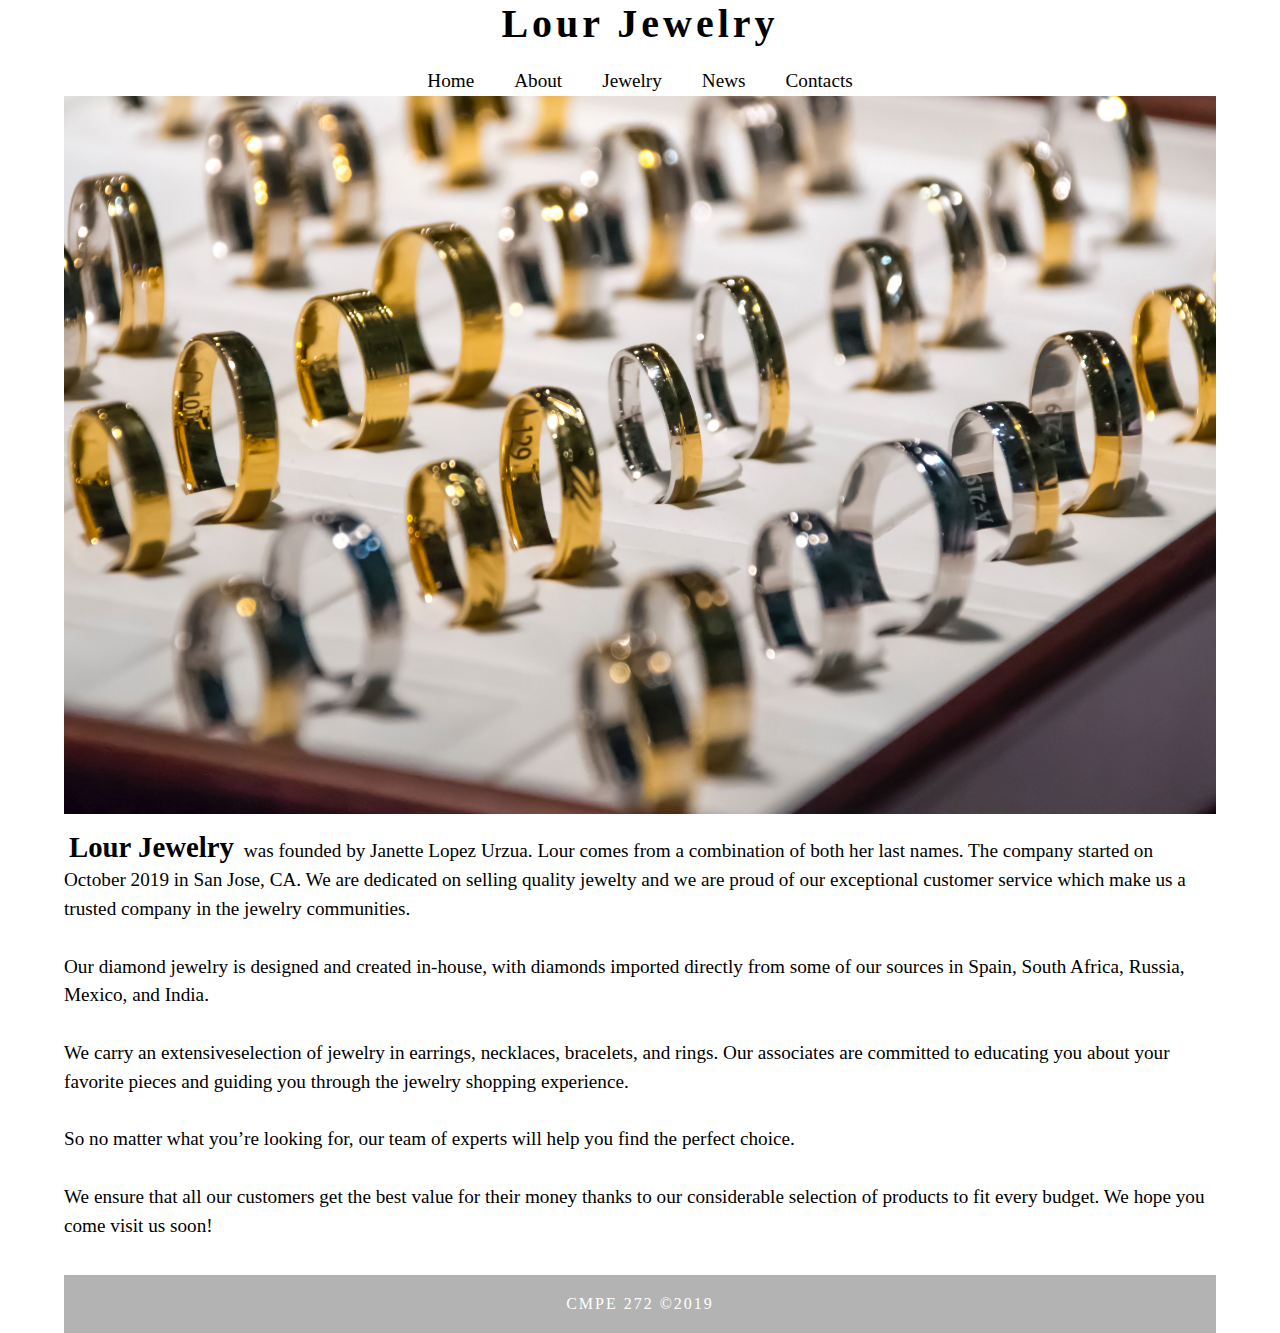
<file: about.html>
<!DOCTYPE html>
<html lang="en-US">
<head>
  <meta charset="utf-8">
  <meta http-equiv="X-UA-Compatible" content="IE=edge">
  <meta name="viewport" content="width=device-width, initial-scale=1">
  <title>Lour Jewelry - About</title>
  <link href="css/index.css" rel="stylesheet" type="text/css">
  <link href="css/about.css" rel="stylesheet" type="text/css">
  <!--[if lt IE 9]>
  <script src="https://oss.maxcdn.com/libs/html5shiv/3.7.0/html5shiv.js"></script>
  <![endif]-->
</head>
<body>
<!-- Main Container -->
<div class="container"> 
  <!-- Header -->
  <header class="header">
	<h4 class="logo"><a href="index.html">Lour Jewelry</a></h4>
  </header>
  <!-- Navigation Bar -->
  <nav>
    <ul>
	  <li><a href="index.html">Home</a></li> 
	  <li><a href="about.html">About</a></li> 
	  <li><a href="earrings.html">Jewelry</a></li> 
      <li><a href="news.html">News</a></li> 
	  <li><a href="contacts.php">Contacts</a></li> 
	</ul>
  </nav>
  <!-- Hero Section -->
  <section> 
	  <img class="hero_image" src="images/about-image.jpg" width="495px" height="315px" alt="">
  </section>
  <!-- About Section -->
  <section id="about">
	  <p><span>Lour Jewelry</span> was founded by Janette Lopez Urzua. Lour comes from a combination of both her last names. The company started on October 2019 in San Jose, CA. We are dedicated on selling quality jewelty and we are proud of our exceptional customer service which make us a trusted company in the jewelry communities.
		<br>
		<br>
	  Our diamond jewelry is designed and created in-house, with diamonds imported directly from some of our sources in Spain, South Africa, Russia, Mexico, and India. 
		<br>
		<br>
      We carry an extensiveselection of jewelry in earrings, necklaces, bracelets, and rings. Our associates are committed to educating you about your favorite pieces and guiding you through the jewelry shopping experience.
		<br>
		<br>
      So no matter what you’re looking for, our team of experts will help you find the perfect choice.
		<br>
		<br>
      We ensure that all our customers get the best value for their money thanks to our considerable selection of products to fit every budget. We hope you come visit us soon!</p>
  </section>
  <!-- Footer Section -->
  <footer>
    <div class="copyright">CMPE 272 &copy;2019</div>
  </footer>
</div>
<!-- Main Container Ends -->
</body>
</html>
</file>
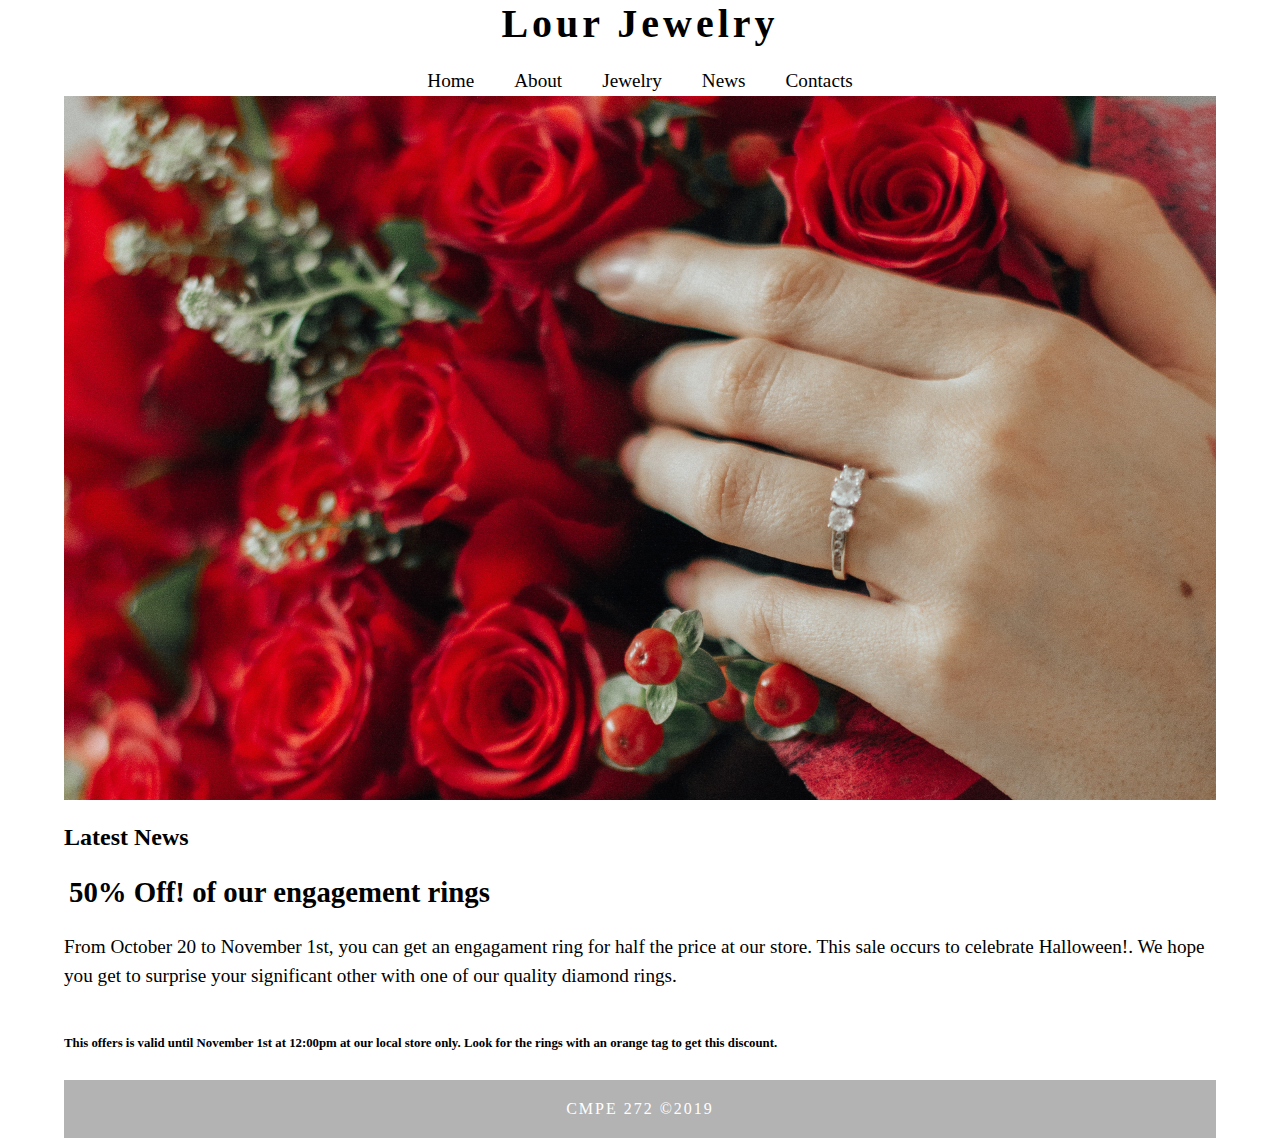
<file: news.html>
<!DOCTYPE html>
<html lang="en-US">
<head>
  <meta charset="utf-8">
  <meta http-equiv="X-UA-Compatible" content="IE=edge">
  <meta name="viewport" content="width=device-width, initial-scale=1">
  <title>Lour Jewelry - News</title>
  <link href="css/index.css" rel="stylesheet" type="text/css">
  <link href="css/news.css" rel="stylesheet" type="text/css">
  <!--[if lt IE 9]>
  <script src="https://oss.maxcdn.com/libs/html5shiv/3.7.0/html5shiv.js"></script>
  <![endif]-->
</head>
<body>
<!-- Main Container -->
<div class="container"> 
  <!-- Header -->
  <header class="header">
	<h4 class="logo"><a href="index.html">Lour Jewelry</a></h4>
  </header>
  <!-- Navigation Bar -->
  <nav>
    <ul>
	  <li><a href="index.html">Home</a></li> 
	  <li><a href="about.html">About</a></li> 
	  <li><a href="earrings.html">Jewelry</a></li> 
      <li><a href="news.html">News</a></li> 
	  <li><a href="contacts.php">Contacts</a></li> 
	</ul>
  </nav>
  <!-- Hero Section -->
  <section> 
	  <img class="hero_image" src="images/news-image.jpg" width="495px" height="315px" alt="">
  </section>
   <!-- News Section -->
  <section id="news">
	<h2>Latest News</h2>
	<h1>50% Off! of our engagement rings</h1>
	<p>From October 20 to November 1st, you can get an engagament ring for half the price at our store. This sale occurs to celebrate Halloween!. We hope you get to surprise your significant other with one of our quality diamond rings.</p>
	<h6>This offers is valid until November 1st at 12:00pm at our local store only. Look for the rings with an orange tag to get this discount. </h6>  
  </section>
  <!-- Footer Section -->
  <footer>
    <div class="copyright">CMPE 272 &copy;2019</div>
  </footer>
</div>
<!-- Main Container Ends -->
</body>
</html>
</file>
<file: css/index.css>
@charset "UTF-8";
/* Body */
body {
	font-family: Times, "Times New Roman", serif;
	background-color: #FFFFFF;
	margin: 0;
}
/* Container */
.container {
	width: 90%;
	margin: auto;
	background-color: #FFFFFF;
	min-width: 300px;
	max-width: 1600px;
}
/* Header */
header {
	width: 100%;
	height: 50px;
	font-family: "Proxima Nova", Times, "Times New Roman", serif;
}
.logo {
	text-align: center;
	color: #000;
	font-weight: bold;
	margin: 0;
	margin-left: auto;
	letter-spacing: 4px;
	margin-right: auto;
	font-size: 2.5em;
	width: 50%;
}
.logo a{
	text-decoration: none;
	color: #000;
}
#users, #admin {
	font-family: Times, "Times New Roman", serif;
	display: block;
	float: right;
	text-decoration: none;
	color: #000;
	font-size: 1.2em;
	margin: 10px 0 0 0;
	padding: 8px;
} 
#users:hover, #admin:hover {
	text-decoration: underline;
}
/*#signin{
	font-family: Times, "Times New Roman", serif;
	display: block;
	float: right;
	background-color: #b76e79;
	text-decoration: none;
	color: #fff;
	font-size: 1.2em;
	margin: 10px 0 0 0;
	padding: 8px;
	border-style: hidden;
	border-radius: 5px;
}*/
/* Navigation Bar */
nav {
	width: 100%;
	height: 7%;
	text-align: center;
	margin-top: 20px;
}
nav ul{
    display: inline-block;
	margin: 0;
	padding: 0;
}
nav ul li{
	float: left;
	list-style-type: none;
	padding-left: 20px;
	padding-right: 20px;
}
nav ul li a {
    text-decoration: none;
	color: #000;
	font-size: 1.2em;
}
nav ul li a:hover {
    text-decoration: underline;
}
/* Hero Image*/
#hero_section{
	position: relative;
}
.hero_image {
    height: auto;
    width: 100%;
	background-position: top;
    background-repeat: no-repeat;
    background-size: cover;
}
#hero_link{
	text-decoration: none;
	border-style: solid;
	border-color: #fff;
	color: #fff;
	padding: 8px;
	border-radius: 50px;
	font-size: 1.5em;
	text-align: center;
    position: absolute;
    top: 25%;
    left: 8%;
	-webkit-transition: border-color 0.5s, color 0.5s, background-color 0.5s;
	-moz-transition: border-color 0.5s, color 0.5s, background-color 0.5s;
	transition: border-color 0.5s, color 0.5s, background-color 0.5s;
}
#hero_link:hover {
   	border-color: #505050;
	color: #505050;
	background-color: #fff;
}
/*Content on home page*/
#grid-container {
	display: grid;
    grid-template-columns: 25% 40% 25%;
	grid-template-rows: 20% 20% 20% 20%;
	margin-top: 5%; 
	grid-row-gap: 5%;
	grid-column-gap: 5%;
	width: 100%;
}
#grid-container > div {
    text-align: left; 
}
h2 {
	font-family: "Proxima Nova", Times, "Times New Roman", serif;
	font-size: 2em;
	font-weight: bold;
}
p {
	font-size: 1em;
	margin-top: 0;
}
#grid-container a {
	font-size: 1em;
	text-decoration: none;
	color: #000;
}
#grid-container a:hover{
	text-decoration: underline;
}
.item1, .item4, .item5, .item8{
	padding-bottom: 50%;
}
.item2 {
	background: url("../images/earrings/earrings1.jpg");
	grid-column: 2 / 4;
	background-position: center;
    background-repeat: no-repeat;
    background-size: cover;
}
.item3 {
	background: url("../images/necklaces/necklaces6.jpg");
	grid-column: 1 / 3;
	background-position: center;
    background-repeat: no-repeat;
    background-size: cover;
}
.item6 {
	background: url("../images/bracelets/bracelets1.jpg");
	grid-column: 2 / 4;
	background-position: center;
    background-repeat: no-repeat;
    background-size: cover;
}
.item7 {
	background: url("../images/rings/rings8.jpg");
	grid-column: 1 / 3;
	background-position: center;
    background-repeat: no-repeat;
    background-size: cover;
}
/*footer*/
.copyright {
	width: 100%;
	text-align: center;
	padding-top: 20px;
	padding-bottom: 20px;
    background-color: #B3B3B3;
	color: #fff;
	text-transform: uppercase;
	letter-spacing: 2px;
	border-top-width: 2px;
	font-size: 1em;
	clear: both;
}


/* Small Tablets */
@media (min-width: 600px)and (max-width: 767px) {
.logo {
	margin-top: 13px;
	margin-right: 0px;
	margin-bottom: 0px;
	margin-left: 0px;
	font-size: 2em;
}
nav ul {
    display: block;
}
nav ul li {
	float: none;
	padding-top: 7px;
	padding-bottom: 7px;
	padding-left: 0;
	padding-right: 0;
}
nav {
	height: auto;
}	
/*#hero_link {
    top: 45%;
    left: 10%;
}*/
#grid-container {
    grid-template-columns: auto;
	grid-template-rows: auto;
	grid-row-gap: 0;
	grid-column-gap: 0; 
	margin-top: 3%;
	margin-bottom: 3%;
}
#grid-container > div {
    text-align: center; 
}
h2 {
	font-size: 1.5em;
}
p {
	font-size: 1em;
}
#grid-container a {
	font-size: 1em;
}
.item1, .item4, .item5, .item8{
	padding-bottom: 40%;
}
}


/* Mobile */
@media (max-width: 599px) {
.logo {
	font-size: 1.8em;
	margin: 0;
        text-align: left;
}
nav ul {
    display: block;
}
nav ul li {
	float: none;
	padding-top: 7px;
	padding-bottom: 7px;
	padding-left: 0;
	padding-right: 0;
}
nav {
	height: auto;
}	
#hero_link{
    display: none;
}
#grid-container {
    grid-template: "item1" "item2" "item4" "item3" "item5" "item6" "item8" "item7";
	margin-top: 5%; 
	margin-bottom: 5%; 
	grid-row-gap: 0;
}
#grid-container > div {
    text-align: center; 
}
h2 {
	font-size: 1.5em;
}
p {
	font-size: 1em;
}
#grid-container a {
	font-size: 1em;
}
.item2, .item3, .item6, .item7{
	padding-bottom: 30%;
}
.item1, .item4, .item5, .item8{
	padding-bottom: 0;
}
.item1{	
	grid-area: item1;
}
.item2{	
	grid-area: item2;
}
.item3{	
	grid-area: item3;
}
.item4{	
	grid-area: item4;
}
.item5{	
	grid-area: item5;
}
.item6{	
	grid-area: item6;
}
.item7{	
	grid-area: item7;
}
.item8{	
	grid-area: item8;
}
}
</file>
<file: css/about.css>
@charset "UTF-8";
span {
	font-size: 1.5em;
	font-weight: bold;
	padding: 5px;
}
p {
	font-size: 1.2em;
	padding-top: 15px;
	padding-bottom: 15px;
	line-height: 1.5em;
}
</file>
<file: css/news.css>
@charset "UTF-8";
h2 {
	font-size: 1.5em;
	font-weight: bold;
}
h1{
	font-size: 1.8em;
	font-weight: bold;
	padding: 5px;
}
p {
	font-size: 1.2em;;
	padding-bottom: 15px;
	line-height: 1.5em;
}
h6 {
	font-size: 0.8em;
}
</file>
